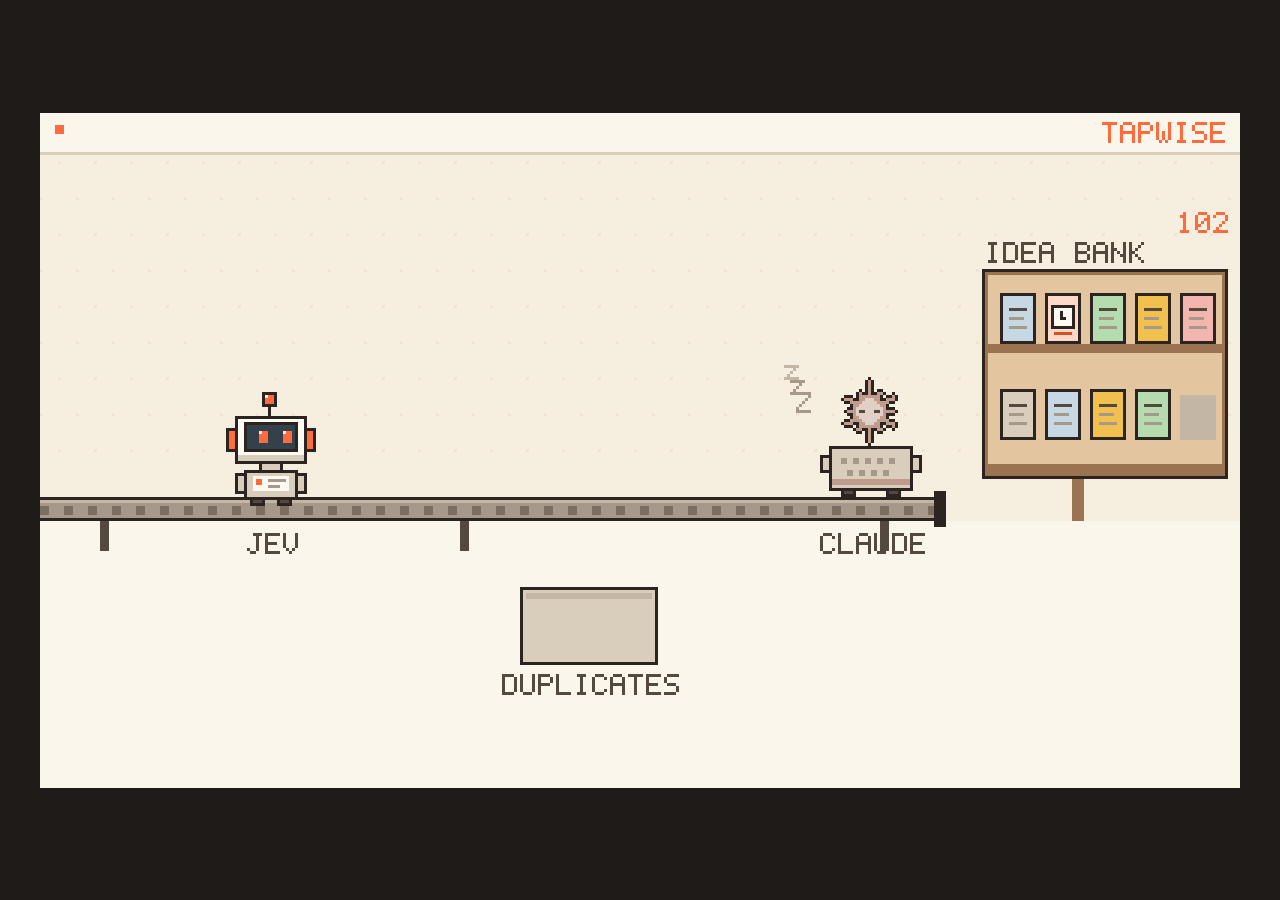
<file: docs/anim/pipeline.html>
<!doctype html>
<html lang="en">
<head>
<meta charset="utf-8">
<meta name="viewport" content="width=device-width, initial-scale=1">
<title>Tapwise Pipeline Animation</title>
<style>
  html, body { margin: 0; height: 100%; background: #1f1b18; }
  body { display: flex; align-items: center; justify-content: center; }
  canvas { display: block; image-rendering: pixelated; image-rendering: crisp-edges; }
</style>
</head>
<body>
<canvas id="view"></canvas>
<!-- Real data, embedded by scripts/render_animation.py from docs/anim/cases.json. Do not edit by hand. -->
<script id="cases" type="application/json">
{
 "built": "2026-10-03",
 "rule": {
  "pick_min": 0.45,
  "covers_min": 0.55,
  "sure_pick": 0.95,
  "sure_covers": 0.8
 },
 "bank_size": 102,
 "ideas": {
  "i006": "One-tap timer where you need it",
  "i037": "Hotspot for your laptop in one tap",
  "i057": "Guard patrol checkpoints",
  "i092": "Did anyone feed the pet?",
  "i093": "A care log for someone you look after",
  "i098": "Send the robot vacuum to one spot",
  "i105": "The story behind something you made",
  "i108": "Pre-heat the coffee machine from bed"
 },
 "cases": [
  {
   "lab": "TUNE",
   "text": "tag on the kettle that starts a 4 minute tea timer",
   "expected": "duplicate",
   "jev": {
    "shortlist": [
     {
      "id": "i006",
      "pick": 1.0,
      "covers": 0.97,
      "title": "One-tap timer where you need it"
     },
     {
      "id": "i105",
      "pick": 0.0,
      "covers": null,
      "title": "The story behind something you made"
     },
     {
      "id": "i037",
      "pick": 0.0,
      "covers": null,
      "title": "Hotspot for your laptop in one tap"
     }
    ],
    "none": 0.0,
    "match": "i006",
    "sure": true,
    "outcome": "duplicate_by_jev"
   },
   "claude": null
  },
  {
   "lab": "NEAR",
   "text": "tag on the shower wall that starts a 5-minute timer to save water",
   "expected": "duplicate",
   "jev": {
    "shortlist": [
     {
      "id": "i006",
      "pick": 0.99,
      "covers": 0.73,
      "title": "One-tap timer where you need it"
     },
     {
      "id": "i098",
      "pick": 0.0,
      "covers": null,
      "title": "Send the robot vacuum to one spot"
     },
     {
      "id": "i108",
      "pick": 0.0,
      "covers": null,
      "title": "Pre-heat the coffee machine from bed"
     }
    ],
    "none": 0.01,
    "match": "i006",
    "sure": false,
    "outcome": "unsure_to_claude"
   },
   "claude": {
    "model": "claude-sonnet-5",
    "verdict": "duplicate",
    "confidence": "high",
    "reason": "This is just another specific timer example of the existing one-tap timer idea.",
    "draft": null,
    "possible_copy": "i006",
    "input_tokens": 3311,
    "output_tokens": 53,
    "seconds": 1.88,
    "cost_usd": 0.007152
   }
  },
  {
   "lab": "TUNE",
   "text": "tag on the beehive that logs each inspection and honey harvest",
   "expected": "new",
   "jev": {
    "shortlist": [
     {
      "id": "i057",
      "pick": 0.29000000000000004,
      "covers": null,
      "title": "Guard patrol checkpoints"
     },
     {
      "id": "i093",
      "pick": 0.28,
      "covers": null,
      "title": "A care log for someone you look after"
     },
     {
      "id": "i092",
      "pick": 0.11,
      "covers": null,
      "title": "Did anyone feed the pet?"
     }
    ],
    "none": 0.09,
    "match": null,
    "sure": false,
    "outcome": "new_to_claude"
   },
   "claude": {
    "model": "claude-sonnet-5",
    "verdict": "new",
    "confidence": "medium",
    "reason": "A niche but clear NFC idea for beekeepers to log hive inspections and harvests.",
    "draft": {
     "hook": "The Hive That Keeps Its Own Log",
     "title": "Log beehive inspections and harvests with a tap",
     "summary": "Stick a tag on your beehive and tap it each time you inspect it or collect honey, so your phone keeps a timestamped record for you.",
     "place": "on the beehive",
     "result": "your phone opens a log where you note the inspection or harvest details",
     "setup_type": "automation",
     "difficulty": "easy",
     "phone_support": "any",
     "needs": [
      "h_chores",
      "y_make"
     ]
    },
    "possible_copy": null,
    "input_tokens": 3200,
    "output_tokens": 221,
    "seconds": 3.03,
    "cost_usd": 0.00861
   }
  }
 ],
 "jev_cost": {
  "usd": 0.0003,
  "seconds": 0.6,
  "source": "README 'What it costs': measured average of one Jev duplicate check over the test ideas"
 },
 "per_1000": {
  "opus_alone_usd": 46.0,
  "jev_plus_sonnet_usd": 4.6,
  "source": "README 'What it costs': 1,000 visitor ideas, half duplicates; Opus 5 doing everything vs Jev on all 1,000 + Sonnet 5 on the 500 new ones and ~70 unsure duplicates"
 }
}
</script>
<script>
"use strict";
(() => {
const W = 400, H = 225, DUR = 28, FPS = 12;

// ---------------------------------------------------------------- palette (fixed, ~28 colours)
const P = {
  c: "#f6eedf", C: "#fbf6ec", w: "#fffaf1", t: "#efe4d1",          // creams
  k: "#2b2420", K: "#54493f",                                     // ink
  g: "#a7998a", G: "#d9cdbc", d: "#7b6d60", h: "#c4b6a4",          // gray-browns
  b: "#c99f74", B: "#9a7350", y: "#e3c69f",                       // wood
  o: "#ff6b3d", O: "#d64f25", l: "#ffa07c", p: "#ffd9c8", q: "#ffece3",  // oranges
  m: "#bf9c8c", n: "#e2cfc5",                                     // sleeping orange
  v: "#4f9457", V: "#b5dcae",                                     // green
  r: "#cf4338", R: "#f3b6ae",                                     // red
  s: "#7393a6", S: "#c6d8e3", f: "#34404a",                       // blue-grays / Jev's screen
  Y: "#f1c04f",
};

// ---------------------------------------------------------------- 5x7 pixel font (descenders to 9 rows)
const FONT = {
  "A":".###./#...#/#...#/#####/#...#/#...#/#...#", "B":"####./#...#/#...#/####./#...#/#...#/####.",
  "C":".###./#...#/#..../#..../#..../#...#/.###.", "D":"####./#...#/#...#/#...#/#...#/#...#/####.",
  "E":"#####/#..../#..../####./#..../#..../#####", "F":"#####/#..../#..../####./#..../#..../#....",
  "G":".###./#...#/#..../#.###/#...#/#...#/.####", "H":"#...#/#...#/#...#/#####/#...#/#...#/#...#",
  "I":".###./..#../..#../..#../..#../..#../.###.", "J":"..###/...#./...#./...#./...#./#..#./.##..",
  "K":"#...#/#..#./#.#../##.../#.#../#..#./#...#", "L":"#..../#..../#..../#..../#..../#..../#####",
  "M":"#...#/##.##/#.#.#/#.#.#/#...#/#...#/#...#", "N":"#...#/#...#/##..#/#.#.#/#..##/#...#/#...#",
  "O":".###./#...#/#...#/#...#/#...#/#...#/.###.", "P":"####./#...#/#...#/####./#..../#..../#....",
  "Q":".###./#...#/#...#/#...#/#.#.#/#..#./.##.#", "R":"####./#...#/#...#/####./#.#../#..#./#...#",
  "S":".####/#..../#..../.###./....#/....#/####.", "T":"#####/..#../..#../..#../..#../..#../..#..",
  "U":"#...#/#...#/#...#/#...#/#...#/#...#/.###.", "V":"#...#/#...#/#...#/#...#/#...#/.#.#./..#..",
  "W":"#...#/#...#/#...#/#.#.#/#.#.#/#.#.#/.#.#.", "X":"#...#/#...#/.#.#./..#../.#.#./#...#/#...#",
  "Y":"#...#/#...#/.#.#./..#../..#../..#../..#..", "Z":"#####/....#/...#./..#../.#.../#..../#####",
  "a":"...../...../.###./....#/.####/#...#/.####", "b":"#..../#..../####./#...#/#...#/#...#/####.",
  "c":"...../...../.###./#..../#..../#...#/.###.", "d":"....#/....#/.####/#...#/#...#/#...#/.####",
  "e":"...../...../.###./#...#/#####/#..../.###.", "f":"..##./.#..#/.#.../###../.#.../.#.../.#...",
  "g":"...../...../.####/#...#/#...#/#...#/.####/....#/.###.", "h":"#..../#..../#.##./##..#/#...#/#...#/#...#",
  "i":"..#../...../.##../..#../..#../..#../.###.", "j":"...#./...../..##./...#./...#./...#./...#./#..#./.##..",
  "k":"#..../#..../#..#./#.#../##.../#.#../#..#.", "l":".##../..#../..#../..#../..#../..#../.###.",
  "m":"...../...../##.#./#.#.#/#.#.#/#.#.#/#.#.#", "n":"...../...../#.##./##..#/#...#/#...#/#...#",
  "o":"...../...../.###./#...#/#...#/#...#/.###.", "p":"...../...../####./#...#/#...#/#...#/####./#..../#....",
  "q":"...../...../.####/#...#/#...#/#...#/.####/....#/....#", "r":"...../...../#.##./##..#/#..../#..../#....",
  "s":"...../...../.####/#..../.###./....#/####.", "t":".#.../.#.../###../.#.../.#.../.#..#/..##.",
  "u":"...../...../#...#/#...#/#...#/#..##/.##.#", "v":"...../...../#...#/#...#/#...#/.#.#./..#..",
  "w":"...../...../#...#/#...#/#.#.#/#.#.#/.#.#.", "x":"...../...../#...#/.#.#./..#../.#.#./#...#",
  "y":"...../...../#...#/#...#/#...#/#...#/.####/....#/.###.", "z":"...../...../#####/...#./..#../.#.../#####",
  "0":".###./#...#/#..##/#.#.#/##..#/#...#/.###.", "1":"..#../.##../..#../..#../..#../..#../.###.",
  "2":".###./#...#/....#/...#./..#../.#.../#####", "3":"#####/...#./..#../...#./....#/#...#/.###.",
  "4":"...#./..##./.#.#./#..#./#####/...#./...#.", "5":"#####/#..../####./....#/....#/#...#/.###.",
  "6":"..##./.#.../#..../####./#...#/#...#/.###.", "7":"#####/....#/...#./..#../.#.../.#.../.#...",
  "8":".###./#...#/#...#/.###./#...#/#...#/.###.", "9":".###./#...#/#...#/.####/....#/...#./.##..",
  " ":"", ".":"...../...../...../...../...../...../..#..", ",":"...../...../...../...../...../..#../..#../.#...",
  ":":"...../...../..#../...../...../..#..", ";":"...../...../..#../...../...../..#../.#...",
  "%":"##..#/##..#/...#./..#../.#.../#..##/#..##", "$":"..#../.####/#.#../.###./..#.#/####./..#..",
  "+":"...../..#../..#../#####/..#../..#..", "-":"...../...../...../.###.", "=":"...../...../#####/...../#####",
  ">":"#..../.#.../..#../...#./..#../.#.../#....", "<":"....#/...#./..#../.#.../..#../...#./....#",
  "?":".###./#...#/....#/...#./..#../...../..#..", "!":"..#../..#../..#../..#../..#../...../..#..",
  "(":"...#./..#../.#.../.#.../.#.../..#../...#.", ")":".#.../..#../...#./...#./...#./..#../.#...",
  "/":"....#/....#/...#./..#../.#.../#..../#....", "'":"..#../..#../.#...", "\"":".#.#./.#.#./.#.#.",
  "&":".##../#..#./#.#../.#.../#.#.#/#..#./.##.#", "#":".#.#./.#.#./#####/.#.#./#####/.#.#./.#.#.",
  "_":"...../...../...../...../...../...../#####", "·":"...../...../...../..#..",
  "→":"...../..#../...#./#####/...#./..#..", "✓":"...../....#/...##/#.##./###../.#...",
  "✗":"...../#...#/.#.#./..#../.#.#./#...#", "…":"...../...../...../...../...../...../#.#.#",
};
const GL = {};
for (const [ch, s] of Object.entries(FONT)) GL[ch] = s ? s.split("/") : [];
const ALIAS = { "’": "'", "‘": "'", "“": "\"", "”": "\"", "—": "-", "–": "-" };

// ---------------------------------------------------------------- canvas + primitives (integer pixels only)
const lg = document.createElement("canvas"); lg.width = W; lg.height = H;
const g = lg.getContext("2d"); g.imageSmoothingEnabled = false;
const ov = document.createElement("canvas"); ov.width = W; ov.height = H;     // overlay for dissolves
const og = ov.getContext("2d"); og.imageSmoothingEnabled = false;
let X = g;                                                                     // current target

function R(x, y, w, h, c) { X.fillStyle = P[c] || c; X.fillRect(Math.round(x), Math.round(y), Math.round(w), Math.round(h)); }
function box(x, y, w, h, fill, ink = "k") { R(x, y, w, h, ink); R(x + 1, y + 1, w - 2, h - 2, fill); }
function T(s, x, y, c, sc = 1) {
  x = Math.round(x); y = Math.round(y);
  for (const raw of s) {
    const ch = ALIAS[raw] || raw;
    const rows = GL[ch] || GL["?"];
    X.fillStyle = P[c] || c;
    for (let r = 0; r < rows.length; r++)
      for (let i = 0; i < 5; i++) if (rows[r][i] === "#") X.fillRect(x + i * sc, y + r * sc, sc, sc);
    x += 6 * sc;
  }
}
const TW = (s, sc = 1) => [...s].length * 6 * sc - sc;
const Tc = (s, cx, y, c, sc = 1) => T(s, Math.round(cx - TW(s, sc) / 2), y, c, sc);
const Tr = (s, rx, y, c, sc = 1) => T(s, rx - TW(s, sc), y, c, sc);
function wrap(s, n) {
  const out = []; let line = "";
  for (const w of s.split(/\s+/)) {
    if (!line) line = w; else if ((line + " " + w).length <= n) line += " " + w; else { out.push(line); line = w; }
  }
  if (line) out.push(line);
  return out;
}
const cut = (s, n) => (s.length <= n ? s : s.slice(0, n - 1) + "…");
const cl = (v) => Math.max(0, Math.min(1, v));
const ph = (u, a, b) => cl((u - a) / (b - a));
const eo = (x) => 1 - Math.pow(1 - x, 3);
const eio = (x) => (x < 0.5 ? 4 * x * x * x : 1 - Math.pow(-2 * x + 2, 3) / 2);
const pct = (v) => Math.round(v * 100) + "%";
const usd = (v) => "$" + (v >= 1 ? (Number.isInteger(v) ? String(v) : v.toFixed(2)) : Number(v.toPrecision(2)).toString());
const BAYER = [0, 8, 2, 10, 12, 4, 14, 6, 3, 11, 1, 9, 15, 7, 13, 5].map((v) => (v + 0.5) / 16);
function hash(n) { n = (n ^ 61) ^ (n >>> 16); n = n + (n << 3); n = n ^ (n >>> 4); n = Math.imul(n, 0x27d4eb2d); return ((n ^ (n >>> 15)) >>> 0) / 4294967296; }

// draw the overlay canvas onto the frame, revealing it in 2x2 blocks with an ordered dither
function dissolve(x, y, w, h, a) {
  if (a <= 0) return;
  if (a >= 1) { g.drawImage(ov, x, y, w, h, x, y, w, h); return; }
  for (let by = y; by < y + h; by += 2)
    for (let bx = x; bx < x + w; bx += 2)
      if (BAYER[((by >> 1) & 3) * 4 + ((bx >> 1) & 3)] < a) g.drawImage(ov, bx, by, 2, 2, bx, by, 2, 2);
}

// ---------------------------------------------------------------- data (the only source of shown results)
let D = null, ERR = null;
function need(cond, msg) { if (!cond) throw new Error("cases.json: " + msg); }
function load() {
  const d = JSON.parse(document.getElementById("cases").textContent);
  need(d && Array.isArray(d.cases) && d.cases.length === 3, "expected 3 cases");
  need(d.rule && [d.rule.pick_min, d.rule.covers_min, d.rule.sure_pick, d.rule.sure_covers].every((v) => typeof v === "number"), "rule thresholds missing");
  need(Number.isInteger(d.bank_size), "bank_size missing");
  const routes = d.cases.map((c) => c.jev && c.jev.outcome);
  need(routes.join() === "duplicate_by_jev,unsure_to_claude,new_to_claude", "cases are not the three routes: " + routes);
  for (const c of d.cases) {
    need(typeof c.text === "string" && Array.isArray(c.jev.shortlist) && c.jev.shortlist.length > 0, "case text/shortlist missing");
    for (const r of c.jev.shortlist) need(typeof r.pick === "number" && typeof r.title === "string", "shortlist row incomplete");
    if (c.jev.match) {
      const m = c.jev.shortlist.find((r) => r.id === c.jev.match);
      need(m && typeof m.covers === "number", "match without a recorded side-by-side answer");
    }
  }
  const [, sh, bee] = d.cases;
  for (const c of [sh, bee]) {
    need(c.claude && typeof c.claude.verdict === "string" && typeof c.claude.cost_usd === "number" && typeof c.claude.reason === "string", "Claude result missing");
  }
  need(d.cases[0].claude === null, "case 1 must not involve Claude");
  if (bee.claude.verdict === "new") need(bee.claude.draft && bee.claude.draft.title && bee.claude.draft.hook, "new idea without a write-up");
  need(d.jev_cost && typeof d.jev_cost.usd === "number" && typeof d.jev_cost.seconds === "number" && d.jev_cost.source, "jev_cost missing");
  need(d.per_1000 && typeof d.per_1000.opus_alone_usd === "number" && typeof d.per_1000.jev_plus_sonnet_usd === "number" && d.per_1000.source, "per_1000 missing");
  return d;
}

// ---------------------------------------------------------------- layout: a little sorting line, left to right
const BELT_Y = 128;                                  // top of the conveyor belt
const JX = 62, JY = 93;                              // Jev stands at the belt
const CX = 262, CY = 92;                             // Claude stands further along
const STOP_J = 102, STOP_C = 222;                    // where a card waits in front of each of them
const CW = 30, CH = 22, CARD_Y = BELT_Y - CH;        // idea card on the belt
const BIN = { x: 160, y: 150, w: 46, h: 34 };        // duplicates bin, under the belt
const SH = { x: 314, y: 52, w: 82, h: 70 };          // idea bank shelf, where the belt ends
const SLOT = (i) => ({ x: SH.x + 6 + (i % 5) * 15, y: SH.y + 8 + Math.floor(i / 5) * 32 });
const I006_SLOT = 1, NEW_SLOT = 9;
const CARD_COLS = ["S", null, "V", "Y", "R", "G", "S", "Y", "V", null];
const JB = { x: 30, y: 26, w: 120, h: 52 };          // Jev's thought bubble
const CB = { x: 204, y: 26, w: 104, h: 52 };         // Claude's thought bubble

// ---------------------------------------------------------------- tiny pixel icons (what the idea is about)
const ICONS = {
  kettle: ["...kkk.....", "..k...k....", ".kkkkkkk...", ".kwwwwwk.kk", "kwwwwwwwkk.", "kwwoooowk..", "kwwwwwwwk..", "kwwwwwwwk..", ".kkkkkkk..."],
  shower: ["kkkkkk....", ".....k....", "...kkkkk..", "..kGGGGGk.", "..kkkkkkk.", "...s.s.s..", "..s.s.s...", "...s.s.s..", "..s.s.s..."],
  hive:   ["...kkkkk...", "..kYYYYYk..", ".kYOOOOOYk.", ".kYYYYYYYk.", "kYOOOOOOOYk", "kYYYkkkYYYk", "kYOOkfkOOYk", "kkkkkkkkkkk"],
  timer:  ["...ooo...", "..kkkkk..", ".kwwwwwk.", "kwwwkwwwk", "kwwwkwwwk", "kwwwkkwwk", "kwwwwwwwk", ".kwwwwwk.", "..kkkkk.."],
  log:    ["kkkkkkkk", "kowwwwwk", "kokkkkwk", "kowwwwwk", "kokkkkwk", "kowwwwwk", "kokkkwwk", "kowwwwwk", "kkkkkkkk"],
};
function icon(name, x, y) {
  const rows = ICONS[name];
  for (let j = 0; j < rows.length; j++) for (let i = 0; i < rows[j].length; i++) {
    const c = rows[j][i];
    if (c !== ".") R(x + i, y + j, 1, 1, c);
  }
}
// each test idea drawn as "object + what it does" (the full sentence runs along the bottom)
const FACES = [["kettle", "timer"], ["shower", "timer"], ["hive", "log"]];

function ideaCard(ci, x, y, opts = {}) {
  x = Math.round(x); y = Math.round(y);
  box(x, y, CW, CH, opts.written ? "q" : "w", opts.written ? "O" : "k");
  if (opts.written) R(x + 1, y + 1, CW - 2, 1, "o");
  const [a, b] = FACES[ci];
  icon(a, x + 3, y + 6); icon(b, x + 18, y + 6);
  if (opts.dup) { R(x + CW - 9, y + 2, 7, 5, "O"); R(x + CW - 8, y + 3, 5, 1, "w"); R(x + CW - 8, y + 5, 5, 1, "w"); }
}

// ---------------------------------------------------------------- scenery
function scenery(t, beltMoving) {
  R(0, 0, W, H, "c");
  for (let y = 16; y < 120; y += 12) for (let x = ((y / 12) & 1) * 6; x < W; x += 12) R(x, y, 1, 1, "t");
  R(0, 0, W, 13, "C"); R(0, 13, W, 1, "G");
  R(5, 4, 3, 3, "o"); Tr("TAPWISE", 395, 3, "o");
  R(0, BELT_Y + 8, W, H - BELT_Y - 8, "C");
}
function belt(t, moving) {
  R(0, BELT_Y, 300, 8, "k"); R(0, BELT_Y + 1, 300, 6, "g"); R(0, BELT_Y + 1, 300, 1, "h");
  const off = moving ? Math.floor(t * 24) % 8 : 0;
  for (let x = -8 + off; x < 300; x += 8) R(x, BELT_Y + 3, 3, 3, "d");
  R(298, BELT_Y - 2, 4, 12, "k");                                        // end post under the shelf
  for (const lx of [20, 140, 280]) { R(lx, BELT_Y + 8, 3, 10, "K"); }    // legs
}
function shelf(count, newOn, glow) {
  const { x, y, w, h } = SH;
  box(x, y, w, h, "B"); R(x + 2, y + 2, w - 4, h - 4, "y");
  R(x + 2, y + 25, w - 4, 3, "B"); R(x + 2, y + h - 5, w - 4, 3, "B");
  R(x + 30, y + h, 4, BELT_Y + 8 - y - h, "B");
  T("IDEA BANK", x + 1, y - 9, "K"); Tr(String(count), x + w, y - 19, "o", 1);
  for (let i = 0; i < 10; i++) {
    const s = SLOT(i);
    if (i === NEW_SLOT && !newOn) { R(s.x, s.y + 2, 12, 15, "h"); continue; }
    if (i === NEW_SLOT) { box(s.x, s.y, 12, 17, "q", "O"); icon("log", s.x + 2, s.y + 4); continue; }
    if (i === I006_SLOT) { box(s.x, s.y, 12, 17, "p"); R(s.x + 2, s.y + 4, 8, 8, "k"); R(s.x + 3, s.y + 5, 6, 6, "w"); R(s.x + 5, s.y + 6, 1, 3, "k"); R(s.x + 6, s.y + 8, 1, 1, "k"); R(s.x + 3, s.y + 13, 6, 1, "O"); }
    else { box(s.x, s.y, 12, 17, CARD_COLS[i]); R(s.x + 3, s.y + 5, 6, 1, "K"); R(s.x + 3, s.y + 8, 5, 1, "g"); R(s.x + 3, s.y + 11, 6, 1, "g"); }
    if (glow && glow[i]) { const c = glow[i]; R(s.x - 2, s.y - 2, 16, 1, c); R(s.x - 2, s.y + 18, 16, 1, c); R(s.x - 2, s.y - 2, 1, 21, c); R(s.x + 13, s.y - 2, 1, 21, c); }
  }
}
function bin(n) {
  const { x, y, w, h } = BIN;
  for (let i = 0; i < n; i++) { const cx = x + 6 + i * 9, cy = y + 6 - (i % 2) * 2; box(cx, cy, 18, 12, "w"); R(cx + 13, cy + 2, 3, 3, "O"); }
  box(x, y + 8, w, h - 8, "G"); R(x + 2, y + 10, w - 4, 2, "h");
  Tc("DUPLICATES", x + w / 2, y + h + 3, "K");
}
function bubble(b, tailX, tailY) {
  box(b.x, b.y, b.w, b.h, "w");
  for (let i = 0; i < 4; i++) R(tailX - 3 + i, b.y + b.h - 1 + i, 7 - i * 2, 1, i === 0 ? "w" : "k");
  R(tailX - 2, b.y + b.h - 1, 5, 2, "w"); R(tailX - 3, b.y + b.h, 1, 2, "k"); R(tailX + 3, b.y + b.h, 1, 2, "k");
  R(tailX - 1, b.y + b.h + 2, 3, 1, "w"); R(tailX - 2, b.y + b.h + 2, 1, 2, "k"); R(tailX + 2, b.y + b.h + 2, 1, 2, "k"); R(tailX - 1, b.y + b.h + 4, 3, 1, "k");
}
function bar(x, y, w, h, frac, col) { R(x, y, w, h, "G"); const fw = Math.round(w * cl(frac)); if (fw > 0) R(x, y, fw, h, col); }
function tick(x, y, h) { R(x, y - 2, 1, h + 4, "k"); }
function beam(x0, y0, x1, y1, p, col) {
  const n = Math.max(1, Math.round(Math.hypot(x1 - x0, y1 - y0) / 4));
  for (let k = 0; k <= n * p; k++) R(Math.round(x0 + (x1 - x0) * k / n), Math.round(y0 + (y1 - y0) * k / n), 2, 2, col);
}
function names() { T("JEV", JX + 7, BELT_Y + 12, "K"); T("CLAUDE", CX - 2, BELT_Y + 12, "K"); }
function caption(s) { const l = wrap(s, 64); l.forEach((ln, i) => Tc(ln, 200, (l.length > 1 ? 199 : 204) + i * 9, "K")); }
function costTag(s, cx, y) { Tc(s, cx, y, "O"); }

// Jev's two questions, as two bars: "match" (find the closest idea) and "same" (side by side: does it cover it?)
function jevBubble(c, u, a, b) {
  bubble(JB, JX + 15, JY - 4);
  const x = JB.x + 6, bx = JB.x + 40, bw = 50;
  const top = c.jev.shortlist[0], m = c.jev.match ? c.jev.shortlist.find((r) => r.id === c.jev.match) : null;
  const p1 = (m || top).pick * eo(ph(u, a, a + 0.9));
  T("match", x, JB.y + 10, "K"); bar(bx, JB.y + 11, bw, 6, p1, p1 >= D.rule.pick_min ? "o" : "g"); tick(bx + Math.round(bw * D.rule.pick_min), JB.y + 11, 6);
  Tr(pct(p1), JB.x + JB.w - 4, JB.y + 10, p1 >= D.rule.pick_min ? "O" : "g");
  T("same", x, JB.y + 32, m ? "K" : "h");
  const sx = bx + Math.round(bw * D.rule.sure_covers);
  T("sure", sx - 11, JB.y + 22, "k");
  if (m) {
    const p2 = m.covers * eio(ph(u, b, b + 1.1));
    bar(bx, JB.y + 33, bw, 6, p2, p2 >= D.rule.sure_covers ? "v" : "o"); tick(sx, JB.y + 33, 6);
    if (u >= b) Tr(pct(p2), JB.x + JB.w - 4, JB.y + 32, p2 >= D.rule.sure_covers ? "v" : "O");
  } else { bar(bx, JB.y + 33, bw, 6, 0, "g"); tick(sx, JB.y + 33, 6); Tr("-", JB.x + JB.w - 4, JB.y + 32, "h"); }
}

// ---------------------------------------------------------------- scenes
const T1 = 1.5, T2 = 8, T3 = 16, T4 = 24.5;          // case starts, then the cost card

function stateAt(t) {                                // what's in the bin / bank at time t (for every scene)
  if (t >= T4 + 0.5) return { bin: 0, count: D.bank_size, newOn: false };   // reset under the cost card, so the loop joins up
  const n = (t >= T1 + 4.3 ? 1 : 0) + (D.cases[1].claude.verdict === "duplicate" && t >= T2 + 6.6 ? 1 : 0);
  const added = D.cases[2].claude.verdict === "new" && t >= T3 + 7.0;
  return { bin: n, count: D.bank_size + (added ? 1 : 0), newOn: added };
}

function caseOne(t, u) {                             // Jev is sure: straight to the bin
  const c = D.cases[0];
  const st = stateAt(t);
  const ride = eo(ph(u, 0, 1.0));
  const moving = u < 1.0;
  scenery(t); belt(t, moving); shelf(st.count, st.newOn, u > 1.0 && u < 4.4 ? { [I006_SLOT]: "o" } : null); bin(st.bin);
  let pose = u > 1.0 ? "scan" : "idle";
  if (u > 3.2) pose = u < 3.45 ? "stampUp" : u < 4.0 ? "stampDown" : "happy";
  if (u > 1.0 && u < 4.4) beam(STOP_J + 22, CARD_Y + 10, SLOT(I006_SLOT).x + 6, SLOT(I006_SLOT).y + 8, ph(u, 1.0, 1.7), "o");
  if (u > 0.9 && u < 6.0) jevBubble(c, u, 1.2, 2.1);
  jev(t, pose, "right"); claude(t, false, false);
  if (u < 3.6) ideaCard(0, -CW + (STOP_J + CW) * ride, CARD_Y, { dup: u >= 3.45 });
  else if (u < 4.3) { const p = eio(ph(u, 3.6, 4.3)); ideaCard(0, STOP_J + (BIN.x + 8 - STOP_J) * p, CARD_Y + (BIN.y - CARD_Y) * p - 18 * Math.sin(Math.PI * p), { dup: true }); bin(st.bin); }
  if (u >= 4.3) costTag(`${usd(D.jev_cost.usd)}`, JX + 15, BELT_Y + 22);
  if (u < 6.2) caption(c.text);
}

function caseTwo(t, u) {                             // Jev isn't sure: Claude decides
  const c = D.cases[1], cr = c.claude;
  const st = stateAt(t);
  const ride1 = eo(ph(u, 0, 1.0)), ride2 = eio(ph(u, 3.9, 4.9));
  scenery(t); belt(t, u < 1.0 || (u > 3.9 && u < 4.9)); shelf(st.count, st.newOn, u > 1.0 && u < 6.4 ? { [I006_SLOT]: "o" } : null); bin(st.bin);
  let pose = u > 1.0 ? "scan" : "idle";
  if (u > 3.2) pose = u < 3.9 ? "unsure" : u < 4.6 ? "point" : "idle";
  if (u > 1.0 && u < 3.9) beam(STOP_J + 22, CARD_Y + 10, SLOT(I006_SLOT).x + 6, SLOT(I006_SLOT).y + 8, ph(u, 1.0, 1.7), "o");
  if (u > 0.9 && u < 4.4) jevBubble(c, u, 1.2, 2.1);
  if (u > 3.3 && u < 4.1) T("?", JX + 33, JY - 2 - (Math.floor(u * 4) % 2), "o", 2);
  const awake = u >= 4.7 && u < 7.4;
  jev(t, pose, "right"); claude(t, awake, false); wakeBurst(ph(u, 4.7, 5.4));
  if (u >= 5.0 && u < 7.2) {
    bubble(CB, CX + 14, CY - 6);
    ideaCard(1, CB.x + 8, CB.y + 6);
    Tc("=", CB.x + 52, CB.y + 13, "k", 2);
    box(CB.x + 70, CB.y + 6, 22, CH, "p"); R(CB.x + 75, CB.y + 10, 12, 12, "k"); R(CB.x + 76, CB.y + 11, 10, 10, "w"); R(CB.x + 80, CB.y + 12, 1, 5, "k"); R(CB.x + 81, CB.y + 16, 2, 1, "k");
    if (u >= 5.6) Tc(cr.verdict.replace("_", " "), CB.x + CB.w / 2, CB.y + 36, cr.verdict === "duplicate" ? "O" : cr.verdict === "new" ? "v" : "r");
  }
  const toBin = cr.verdict === "duplicate";
  if (u < 3.9) ideaCard(1, -CW + (STOP_J + CW) * ride1, CARD_Y);
  else if (u < 5.9 || !toBin) ideaCard(1, STOP_J + (STOP_C - STOP_J) * ride2, CARD_Y, { dup: toBin && u >= 5.6 });
  else if (u < 6.6) { const p = eio(ph(u, 5.9, 6.6)); ideaCard(1, STOP_C + (BIN.x + 12 - STOP_C) * p, CARD_Y + (BIN.y - CARD_Y) * p - 18 * Math.sin(Math.PI * p), { dup: true }); bin(st.bin); }
  if (u >= 4.0) costTag(usd(D.jev_cost.usd), JX + 15, BELT_Y + 22);
  if (u >= 5.8) costTag(usd(cr.cost_usd), CX + 15, BELT_Y + 22);
  if (u < 7.6) caption(c.text);
}

function caseThree(t, u) {                           // nothing close: Claude checks it and writes it up
  const c = D.cases[2], cr = c.claude, isNew = cr.verdict === "new";
  const st = stateAt(t);
  const ride1 = eo(ph(u, 0, 1.0)), ride2 = eio(ph(u, 2.4, 3.4));
  scenery(t); belt(t, u < 1.0 || (u > 2.4 && u < 3.4) || (u > 6.0 && u < 6.6));
  const sweep = u > 1.0 && u < 2.3 ? Math.min(9, Math.floor(ph(u, 1.0, 2.2) * 10)) : -1;
  shelf(st.count, st.newOn, sweep >= 0 ? { [sweep]: "g" } : null); bin(st.bin);
  let pose = u > 1.0 ? "scan" : "idle";
  if (u > 2.3) pose = u < 3.0 ? "point" : "idle";
  if (sweep >= 0) beam(STOP_J + 22, CARD_Y + 10, SLOT(sweep).x + 6, SLOT(sweep).y + 8, 1, "h");
  if (u > 0.9 && u < 3.0) jevBubble(c, u, 1.2, 99);
  jev(t, pose, "right"); claude(t, u >= 3.2, u >= 4.5 && u < 5.8); wakeBurst(ph(u, 3.2, 3.9));
  if (u >= 3.6 && u < 7.4) {
    bubble(CB, CX + 14, CY - 6);
    const ok = isNew;
    [["real", ok], ["safe", ok], ["new", ok]].forEach(([w, good], i) => {
      if (u < 3.8 + i * 0.25) return;
      T(good ? "✓" : "✗", CB.x + 6 + i * 33, CB.y + 6, good ? "v" : "r"); T(w, CB.x + 13 + i * 33, CB.y + 6, "K");
    });
    if (isNew && u >= 4.5) {
      const hook = "“" + cr.draft.hook + "”", n = Math.floor(ph(u, 4.5, 5.8) * hook.length);
      let used = 0;
      wrap(hook, 15).slice(0, 3).forEach((ln, i) => { const k = Math.max(0, Math.min(ln.length, n - used)); used += ln.length + 1; T(ln.slice(0, k), CB.x + 7, CB.y + 19 + i * 9, "O"); });
    }
  }
  if (u < 2.4) ideaCard(2, -CW + (STOP_J + CW) * ride1, CARD_Y);
  else if (u < 6.0) {
    ideaCard(2, STOP_J + (STOP_C - STOP_J) * ride2, CARD_Y, { written: isNew && u >= 5.8 });
    if (isNew && u >= 5.7 && u < 6.0) for (let k = 0; k < 6; k++) R(STOP_C + Math.round(hash(k * 7 + Math.floor(u * 12)) * CW), CARD_Y - 4 + Math.round(hash(k * 13 + 5) * 28), 2, 2, "o");
  } else if (isNew && u < 6.6) {
    ideaCard(2, STOP_C + (284 - STOP_C) * eio(ph(u, 6.0, 6.6)), CARD_Y, { written: true });
  } else if (isNew && u < 7.0) {
    const s = SLOT(NEW_SLOT), p = eio(ph(u, 6.6, 7.0));
    ideaCard(2, 284 + (s.x - 9 - 284) * p, CARD_Y + (s.y - 2 - CARD_Y) * p - 14 * Math.sin(Math.PI * p), { written: true });
  }
  if (isNew && u >= 7.0) T("+1", SH.x + SH.w - 34, SH.y - 19, "o");
  if (u >= 2.6) costTag(usd(D.jev_cost.usd), JX + 15, BELT_Y + 22);
  if (u >= 4.0) costTag(usd(cr.cost_usd), CX + 15, BELT_Y + 22);
  if (u < 8.2) caption(c.text);
}

function costCard(t) {
  const u = t - T4, st = stateAt(t);
  scenery(t); belt(t, false); shelf(st.count, st.newOn, null); bin(st.bin);
  jev(t, "happy", "right"); claude(t, u < 2.6, false); names();
  X = og; og.clearRect(0, 0, W, H);
  R(0, 14, W, H - 14, "c");
  for (let y = 16; y < 225; y += 12) for (let x = ((y / 12) & 1) * 6; x < W; x += 12) R(x, y, 1, 1, "t");
  const pr = D.per_1000, max = Math.max(pr.opus_alone_usd, pr.jev_plus_sonnet_usd), bw = 210, grow = eo(ph(u, 0.5, 1.4));
  Tc("per 1,000 visitor ideas", 200, 44, "K");
  T("Claude Opus 5 alone", 70, 66, "k"); bar(70, 76, bw, 14, (pr.opus_alone_usd / max) * grow, "g"); T(usd(pr.opus_alone_usd), 70 + bw + 8, 79, "k", 1);
  T("Jev + Claude Sonnet 5", 70, 104, "k"); bar(70, 114, bw, 14, (pr.jev_plus_sonnet_usd / max) * grow, "o"); T(usd(pr.jev_plus_sonnet_usd), 70 + bw + 8, 117, "O", 1);
  if (u >= 1.2) Tc("The right model for each job.", 200, 160, "k", 2);
  X = g;
  dissolve(0, 14, W, H - 14, u < 0.5 ? ph(u, 0, 0.5) : 1 - ph(u, 2.8, 3.5));
}

function render(t) {
  t = ((t % DUR) + DUR) % DUR;
  X = g;
  if (ERR) { R(0, 0, W, H, "c"); T("Can't draw: bad data", 10, 10, "r"); wrap(ERR, 60).forEach((l, i) => T(l, 10, 24 + i * 10, "k")); return lg; }
  if (t < T1) {
    const st = stateAt(t);
    scenery(t); belt(t, false); shelf(st.count, st.newOn, null); bin(0);
    jev(t, "idle", "right"); claude(t, false, false);
  } else if (t < T2) caseOne(t, t - T1);
  else if (t < T3) caseTwo(t, t - T2);
  else if (t < T4) caseThree(t, t - T3);
  else costCard(t);
  if (t < T4) names();
  return lg;
}

// ---------------------------------------------------------------- Jev: a compact decision robot
function jev(t, pose, look) {
  const bob = pose === "idle" && Math.floor(t * 2) % 2 ? 1 : 0;
  const x = JX, y = JY + bob;
  const blink = Math.floor(t * 3) % 2 === 0;
  // antenna
  R(x + 14, y + 4, 1, 4, "k"); box(x + 12, y, 5, 5, blink ? "o" : "l"); R(x + 13, y + 1, 1, 1, "q");
  // ears
  box(x, y + 12, 4, 8, "o"); box(x + 26, y + 12, 4, 8, "o");
  // head + screen
  box(x + 3, y + 8, 24, 16, "w"); R(x + 4, y + 21, 22, 2, "G");
  R(x + 6, y + 10, 18, 10, "k"); R(x + 7, y + 11, 16, 8, "f");
  const dx = look === "right" ? 2 : look === "left" ? -1 : 0;
  if (pose === "happy" || pose === "stampDown") {           // ^ ^
    for (const ex of [x + 9, x + 17]) { R(ex + 1, y + 13, 2, 1, "o"); R(ex, y + 14, 1, 2, "o"); R(ex + 3, y + 14, 1, 2, "o"); }
  } else if (pose === "unsure") {                            // one eye squinting
    R(x + 9 + dx, y + 14, 3, 3, "o"); R(x + 17 + dx, y + 15, 3, 1, "o"); R(x + 17 + dx, y + 12, 3, 1, "l");
  } else {
    R(x + 9 + dx, y + 13, 3, 4, "o"); R(x + 17 + dx, y + 13, 3, 4, "o"); R(x + 9 + dx, y + 13, 1, 1, "q"); R(x + 17 + dx, y + 13, 1, 1, "q");
  }
  if (pose === "scan") R(x + 7, y + 11 + (Math.floor(t * 12) % 8), 16, 1, "s");   // scan line on the screen
  // neck, body, legs
  box(x + 11, y + 23, 8, 4, "G");
  box(x + 6, y + 26, 18, 10, "G"); R(x + 9, y + 28, 12, 5, "w"); R(x + 10, y + 29, 2, 2, "o");
  R(x + 14, y + 29, 6, 1, "g"); R(x + 14, y + 31, 4, 1, "g");
  box(x + 8, y + 35, 5, 3 - bob, "K"); box(x + 17, y + 35, 5, 3 - bob, "K");
  // arms
  box(x + 3, y + 27, 4, 7, "G");
  if (pose === "point") { box(x + 23, y + 27, 9, 4, "G"); box(x + 31, y + 26, 4, 5, "o"); }
  else if (pose === "stampUp") { box(x + 23, y + 17, 4, 12, "G"); box(x + 20, y + 10, 10, 8, "o"); R(x + 21, y + 16, 8, 1, "O"); }
  else if (pose === "stampDown") { box(x + 23, y + 27, 8, 4, "G"); box(x + 29, y + 24, 9, 9, "o"); R(x + 36, y + 25, 1, 7, "O"); }
  else if (pose === "unsure") { box(x + 23, y + 18, 4, 10, "G"); box(x + 22, y + 15, 5, 4, "o"); }   // scratching head
  else box(x + 23, y + 27, 4, 7, "G");
}

// ---------------------------------------------------------------- Claude Sonnet 5: a spark-headed writer
const SPARK = (() => {          // precomputed 23x23 mask: 0 empty, 1 ray, 2 core
  const m = new Uint8Array(23 * 23), c = 11;
  const lens = [10, 8, 10, 8, 10, 8, 10, 8, 9, 7, 9, 7];
  for (let j = 0; j < 23; j++) for (let i = 0; i < 23; i++) {
    const dx = i - c, dy = j - c, d = Math.hypot(dx, dy);
    if (d <= 4.2) { m[j * 23 + i] = 2; continue; }
    for (let k = 0; k < 12; k++) {
      const a = -Math.PI / 2 + k * Math.PI / 6;
      const along = dx * Math.cos(a) + dy * Math.sin(a), perp = Math.abs(dx * Math.sin(a) - dy * Math.cos(a));
      if (along > 0 && along <= lens[k] && perp <= (along < 6 ? 1.1 : 0.7)) { m[j * 23 + i] = 1; break; }
    }
  }
  return m;
})();
function claude(t, awake, typing) {
  const x = CX, y = CY;
  const ray = awake ? "o" : "m", core = awake ? "l" : "n";
  const hx = x + 3, hy = y - 4;
  for (let j = 0; j < 23; j++) for (let i = 0; i < 23; i++) {          // outline first, then fill
    if (SPARK[j * 23 + i]) continue;
    const nb = (ii, jj) => ii >= 0 && jj >= 0 && ii < 23 && jj < 23 && SPARK[jj * 23 + ii];
    if (nb(i - 1, j) || nb(i + 1, j) || nb(i, j - 1) || nb(i, j + 1)) R(hx + i, hy + j, 1, 1, "k");
  }
  for (let j = 0; j < 23; j++) for (let i = 0; i < 23; i++) {
    const v = SPARK[j * 23 + i];
    if (v) R(hx + i, hy + j, 1, 1, v === 2 ? core : ray);
  }
  if (awake) { R(hx + 9, hy + 10, 1, 2, "k"); R(hx + 13, hy + 10, 1, 2, "k"); R(hx + 10, hy + 13, 3, 1, "O"); }
  else { R(hx + 8, hy + 11, 2, 1, "K"); R(hx + 13, hy + 11, 2, 1, "K"); }
  // typewriter body
  const by = y + 19;
  box(x + 1, by, 28, 15, awake ? "w" : "G"); R(x + 2, by + 11, 26, 2, awake ? "o" : "m");
  const hit = typing ? Math.floor(t * 14) % 9 : -1;
  for (let i = 0; i < 5; i++) R(x + 5 + i * 4, by + 4, 2, 2, hit === i ? "o" : "g");
  for (let i = 0; i < 4; i++) R(x + 7 + i * 4, by + 8, 2, 2, hit === i + 5 ? "o" : "g");
  box(x - 2, by + 3, 4, 6, awake ? "w" : "G"); box(x + 28, by + 3, 4, 6, awake ? "w" : "G");
  if (typing) { R(x - 1, by + 4 + (hit & 1), 2, 1, "o"); R(x + 29, by + 4 + ((hit >> 1) & 1), 2, 1, "o"); }
  box(x + 5, by + 14, 5, 3, "K"); box(x + 20, by + 14, 5, 3, "K");
  if (!awake) for (let k = 0; k < 3; k++) {                            // drifting z's
    const p = ((t * 0.6 + k / 3) % 1);
    T(k === 1 ? "Z" : "z", x - 9 - Math.round(p * 6), y + 4 - Math.round(p * 16), p < 0.85 ? "g" : "h");
  }
}
const SPARKS = Array.from({ length: 14 }, (_, k) => ({ a: (k / 14) * Math.PI * 2 + hash(k + 3) * 0.3, s: 14 + hash(k + 40) * 12 }));
function wakeBurst(p) {                                                   // p: 0..1 after waking
  if (p <= 0 || p >= 1) return;
  const cx = CX + 14, cy = CY + 7;
  for (const sp of SPARKS) {
    const r = Math.round(6 + sp.s * eo(p));
    R(cx + Math.round(Math.cos(sp.a) * r), cy + Math.round(Math.sin(sp.a) * r), p < 0.6 ? 2 : 1, p < 0.6 ? 2 : 1, p < 0.5 ? "o" : "l");
  }
}

// ---------------------------------------------------------------- boot, export hooks, live preview
try { D = load(); } catch (e) { ERR = String(e.message || e); console.error(ERR); }
window.ANIM = { W, H, DUR, FPS, error: ERR };
window.render = render;
window.frameDataURL = (t) => { render(t); return lg.toDataURL("image/png"); };
window.READY = true;

const view = document.getElementById("view"), vg = view.getContext("2d");
function fit() {
  const s = Math.max(1, Math.floor(Math.min(innerWidth / W, innerHeight / H)));
  view.width = W * s; view.height = H * s; vg.imageSmoothingEnabled = false;
}
addEventListener("resize", fit); fit();
if (!/[?&]export\b/.test(location.search)) {
  const t0 = performance.now();
  const loop = (now) => { render(((now - t0) / 1000) % DUR); vg.imageSmoothingEnabled = false; vg.drawImage(lg, 0, 0, view.width, view.height); requestAnimationFrame(loop); };
  requestAnimationFrame(loop);
}
})();
</script>
</body>
</html>
</file>
